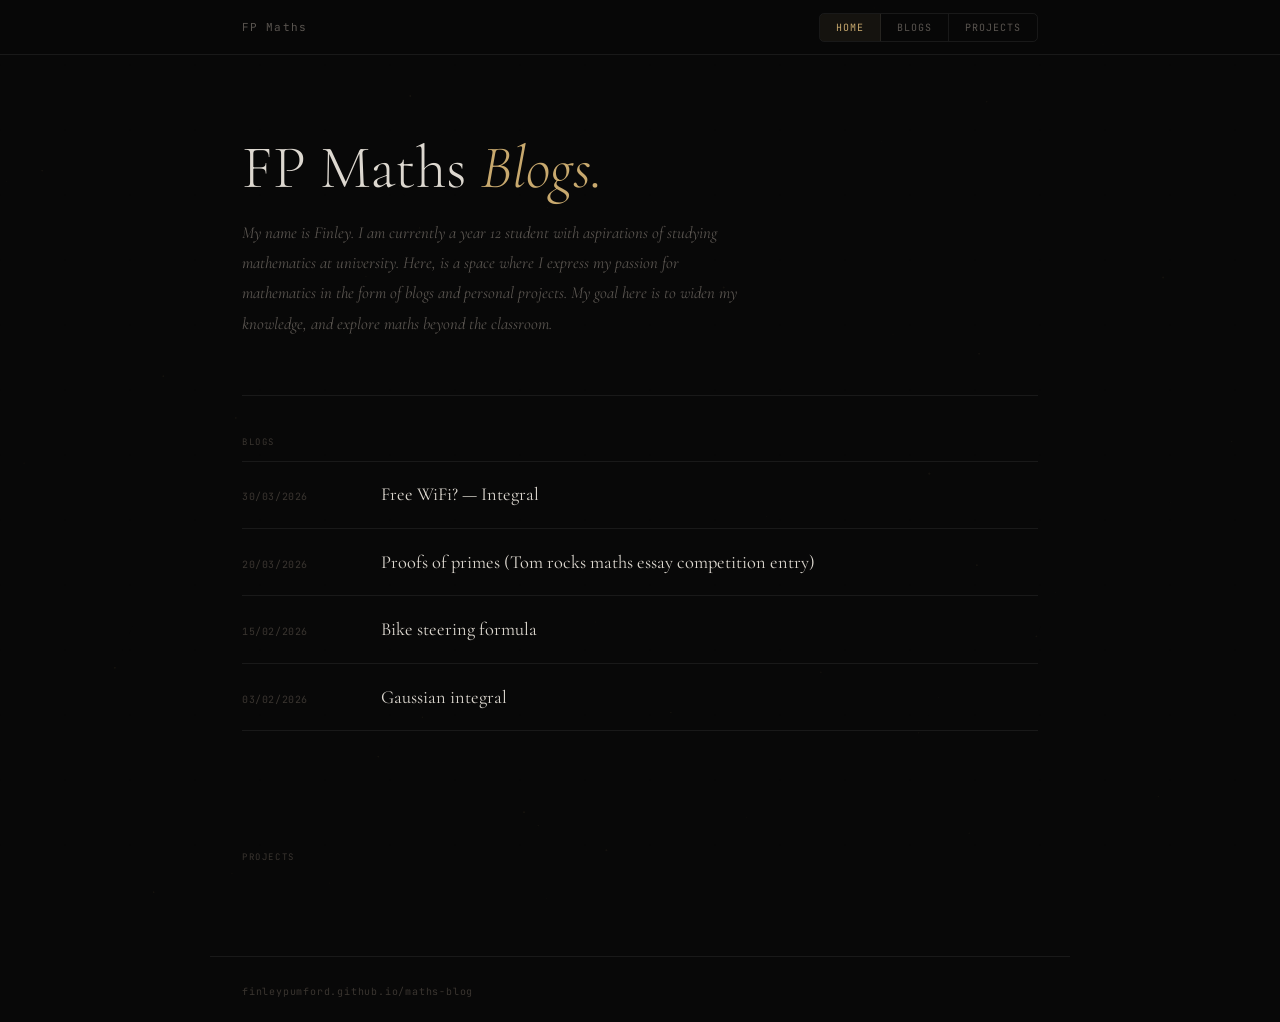
<file: index.html>
<!DOCTYPE html>
<html lang="en">
<head>
<meta charset="UTF-8">
<meta name="viewport" content="width=device-width, initial-scale=1.0">
<title>FP Maths</title>
<link href="https://fonts.googleapis.com/css2?family=Cormorant+Garamond:ital,wght@0,300;0,400;1,300;1,400&family=JetBrains+Mono:wght@300;400&display=swap" rel="stylesheet">
<style>
  *, *::before, *::after { box-sizing: border-box; margin: 0; padding: 0; }

  :root {
    --bg: #080808;
    --border: rgba(255,255,255,0.07);
    --gold: #c8a96e;
    --gold2: #e8c990;
    --text: #ddd8d0;
    --muted: #5a5550;
    --muted2: #3a3530;
  }

  body {
    background: var(--bg);
    color: var(--text);
    font-family: 'Cormorant Garamond', Georgia, serif;
    min-height: 100vh;
    overflow-x: hidden;
  }

  #bg-canvas {
    position: fixed;
    inset: 0;
    z-index: 0;
    opacity: 0.15;
    pointer-events: none;
  }

  nav {
    position: sticky;
    top: 0;
    z-index: 100;
    border-bottom: 1px solid var(--border);
    backdrop-filter: blur(18px);
    -webkit-backdrop-filter: blur(18px);
    background: rgba(8,8,8,0.8);
  }

  .nav-inner {
    max-width: 860px;
    margin: 0 auto;
    padding: 0 2rem;
    display: flex;
    align-items: center;
    justify-content: space-between;
    height: 54px;
  }

  .nav-logo {
    font-family: 'JetBrains Mono', monospace;
    font-size: 11px;
    color: var(--muted);
    letter-spacing: 0.1em;
    text-decoration: none;
    transition: color 0.2s;
    cursor: pointer;
    background: none;
    border: none;
  }
  .nav-logo:hover { color: var(--gold); }

  .nav-tabs {
    display: flex;
    border: 1px solid var(--border);
    border-radius: 5px;
    overflow: hidden;
  }

  .nav-tab {
    font-family: 'JetBrains Mono', monospace;
    font-size: 10px;
    letter-spacing: 0.1em;
    text-transform: uppercase;
    color: var(--muted);
    padding: 7px 16px;
    cursor: pointer;
    border: none;
    background: transparent;
    border-right: 1px solid var(--border);
    transition: all 0.18s;
  }
  .nav-tab:last-child { border-right: none; }
  .nav-tab:hover { color: var(--text); background: rgba(255,255,255,0.03); }
  .nav-tab.active { color: var(--gold); background: rgba(200,169,110,0.07); }

  .page { display: none; animation: fadeUp 0.4s ease both; }
  .page.active { display: block; }

  @keyframes fadeUp {
    from { opacity: 0; transform: translateY(14px); }
    to   { opacity: 1; transform: translateY(0); }
  }

  .wrapper {
    position: relative;
    z-index: 2;
    max-width: 860px;
    margin: 0 auto;
    padding: 0 2rem;
  }

  .home-header {
    padding: 5rem 0 3.5rem;
    border-bottom: 1px solid var(--border);
  }

  .home-header h1 {
    font-size: clamp(2.4rem, 6vw, 3.8rem);
    font-weight: 300;
    line-height: 1.1;
    color: var(--text);
    margin-bottom: 1rem;
  }

  .home-header h1 em {
    font-style: italic;
    color: var(--gold);
  }

  .home-header p {
    font-size: 1.05rem;
    font-style: italic;
    color: var(--muted);
    line-height: 1.8;
    max-width: 500px;
  }

  .page-head {
    padding: 4rem 0 0;
    margin-bottom: 0;
  }

  .page-head h2 {
    font-size: clamp(1.8rem, 4vw, 2.8rem);
    font-weight: 300;
    font-style: italic;
    color: var(--text);
    border-bottom: 1px solid var(--border);
    padding-bottom: 2rem;
  }

  .entry-list { padding: 0 0 5rem; }

  .section-label {
    font-family: 'JetBrains Mono', monospace;
    font-size: 9px;
    letter-spacing: 0.18em;
    text-transform: uppercase;
    color: var(--muted2);
    padding: 2.5rem 0 0.8rem;
  }

  .entry {
    display: grid;
    grid-template-columns: 110px 1fr 20px;
    align-items: baseline;
    gap: 0 1.8rem;
    padding: 1.3rem 0;
    border-bottom: 1px solid var(--border);
    text-decoration: none;
    color: inherit;
  }
  .entry:first-child { border-top: 1px solid var(--border); }

  .entry-date {
    font-family: 'JetBrains Mono', monospace;
    font-size: 10px;
    color: var(--muted2);
    letter-spacing: 0.06em;
    padding-top: 3px;
  }

  .entry-title {
    font-size: 1.15rem;
    font-weight: 400;
    color: var(--text);
    transition: color 0.18s;
    line-height: 1.35;
  }
  .entry:hover .entry-title { color: var(--gold2); }

  .entry-arrow {
    font-size: 1rem;
    color: var(--gold);
    opacity: 0;
    transition: all 0.18s;
    text-align: right;
  }
  .entry:hover .entry-arrow { opacity: 1; transform: translate(2px,-2px); }

  footer {
    position: relative;
    z-index: 2;
    border-top: 1px solid var(--border);
    padding: 1.4rem 2rem;
    max-width: 860px;
    margin: 0 auto;
  }

  footer span {
    font-family: 'JetBrains Mono', monospace;
    font-size: 10px;
    color: var(--muted2);
    letter-spacing: 0.08em;
  }
</style>
</head>
<body>

<canvas id="bg-canvas"></canvas>

<nav>
  <div class="nav-inner">
    <button class="nav-logo" onclick="showPage('home')">FP Maths</button>
    <div class="nav-tabs">
      <button class="nav-tab active" onclick="showPage('home')" id="tab-home">Home</button>
      <button class="nav-tab" onclick="showPage('blogs')" id="tab-blogs">Blogs</button>
      <button class="nav-tab" onclick="showPage('projects')" id="tab-projects">Projects</button>
    </div>
  </div>
</nav>

<!-- HOME -->
<div class="page active" id="page-home">
  <div class="wrapper">
    <div class="home-header">
      <h1>FP Maths <em>Blogs.</em></h1>
      <p>My name is Finley. I am currently a year 12 student with aspirations of studying mathematics at university. Here, is a space where I express my passion for mathematics in the form of blogs and personal projects. My goal here is to widen my knowledge, and explore maths beyond the classroom.</p>
    </div>
    <p class="section-label">Blogs</p>
    <div class="entry-list">
      <a class="entry" href="https://drive.google.com/file/d/13u4VDY42WGYLTzqRQeW8odWG6ljmZSQl/view?usp=sharing" target="_blank">
        <span class="entry-date">30/03/2026</span>
        <span class="entry-title">Free WiFi? — Integral</span>
        <span class="entry-arrow">↗</span>
      </a>
      <a class="entry" href="https://drive.google.com/file/d/1pfeHaZqwoyR9GdbFDZiiLKWiSA07rA26/view?usp=sharing" target="_blank">
        <span class="entry-date">20/03/2026</span>
        <span class="entry-title">Proofs of primes (Tom rocks maths essay competition entry)</span>
        <span class="entry-arrow">↗</span>
      </a>
      <a class="entry" href="https://sites.google.com/view/bike-steering-formula/home" target="_blank">
        <span class="entry-date">15/02/2026</span>
        <span class="entry-title">Bike steering formula</span>
        <span class="entry-arrow">↗</span>
      </a>
      <a class="entry" href="https://sites.google.com/view/gaussian-integral-finp/home" target="_blank">
        <span class="entry-date">03/02/2026</span>
        <span class="entry-title">Gaussian integral</span>
        <span class="entry-arrow">↗</span>
      </a>
    </div>
    <p class="section-label">Projects</p>
    <div class="entry-list"></div>
  </div>
</div>

<!-- BLOGS -->
<div class="page" id="page-blogs">
  <div class="wrapper">
    <div class="page-head"><h2>Blogs.</h2></div>
    <div class="entry-list">
      <a class="entry" href="https://drive.google.com/file/d/13u4VDY42WGYLTzqRQeW8odWG6ljmZSQl/view?usp=sharing" target="_blank">
        <span class="entry-date">30/03/2026</span>
        <span class="entry-title">Free WiFi? — Integral</span>
        <span class="entry-arrow">↗</span>
      </a>
      <a class="entry" href="https://drive.google.com/file/d/1pfeHaZqwoyR9GdbFDZiiLKWiSA07rA26/view?usp=sharing" target="_blank">
        <span class="entry-date">20/03/2026</span>
        <span class="entry-title">Proofs of primes (Tom rocks maths essay competition entry)</span>
        <span class="entry-arrow">↗</span>
      </a>
      <a class="entry" href="https://sites.google.com/view/bike-steering-formula/home" target="_blank">
        <span class="entry-date">15/02/2026</span>
        <span class="entry-title">Bike steering formula</span>
        <span class="entry-arrow">↗</span>
      </a>
      <a class="entry" href="https://sites.google.com/view/gaussian-integral-finp/home" target="_blank">
        <span class="entry-date">03/02/2026</span>
        <span class="entry-title">Gaussian integral</span>
        <span class="entry-arrow">↗</span>
      </a>
    </div>
  </div>
</div>

<!-- PROJECTS -->
<div class="page" id="page-projects">
  <div class="wrapper">
    <div class="page-head"><h2>Projects.</h2></div>
    <div class="entry-list"></div>
  </div>
</div>

<footer><span>finleypumford.github.io/maths-blog</span></footer>

<script>
  function showPage(id) {
    document.querySelectorAll('.page').forEach(p => p.classList.remove('active'));
    document.querySelectorAll('.nav-tab').forEach(t => t.classList.remove('active'));
    document.getElementById('page-' + id).classList.add('active');
    document.getElementById('tab-' + id).classList.add('active');
    window.scrollTo({ top: 0, behavior: 'smooth' });
  }

  const canvas = document.getElementById('bg-canvas');
  const ctx = canvas.getContext('2d');
  let W, H, pts;

  function resize() { W = canvas.width = window.innerWidth; H = canvas.height = window.innerHeight; }

  function initPts() {
    pts = Array.from({ length: 50 }, () => ({
      x: Math.random()*W, y: Math.random()*H,
      r: Math.random()*0.9+0.3,
      dx: (Math.random()-0.5)*0.2, dy: (Math.random()-0.5)*0.2
    }));
  }

  function draw() {
    ctx.clearRect(0,0,W,H);
    ctx.lineWidth = 0.4;
    ctx.strokeStyle = 'rgba(200,169,110,0.09)';
    const g = 65;
    for (let x=0;x<W;x+=g){ctx.beginPath();ctx.moveTo(x,0);ctx.lineTo(x,H);ctx.stroke();}
    for (let y=0;y<H;y+=g){ctx.beginPath();ctx.moveTo(0,y);ctx.lineTo(W,y);ctx.stroke();}

    pts.forEach(p => {
      p.x+=p.dx; p.y+=p.dy;
      if(p.x<0)p.x=W; if(p.x>W)p.x=0;
      if(p.y<0)p.y=H; if(p.y>H)p.y=0;
      ctx.beginPath(); ctx.arc(p.x,p.y,p.r,0,Math.PI*2);
      ctx.fillStyle='rgba(200,169,110,0.45)'; ctx.fill();
    });

    for(let i=0;i<pts.length;i++) for(let j=i+1;j<pts.length;j++){
      const dx=pts[i].x-pts[j].x, dy=pts[i].y-pts[j].y, d=Math.sqrt(dx*dx+dy*dy);
      if(d<120){
        ctx.beginPath(); ctx.moveTo(pts[i].x,pts[i].y); ctx.lineTo(pts[j].x,pts[j].y);
        ctx.strokeStyle=`rgba(200,169,110,${0.09*(1-d/120)})`; ctx.lineWidth=0.4; ctx.stroke();
      }
    }
    requestAnimationFrame(draw);
  }

  resize(); initPts(); draw();
  window.addEventListener('resize',()=>{resize();initPts();});
</script>
</body>
</html>
</file>
